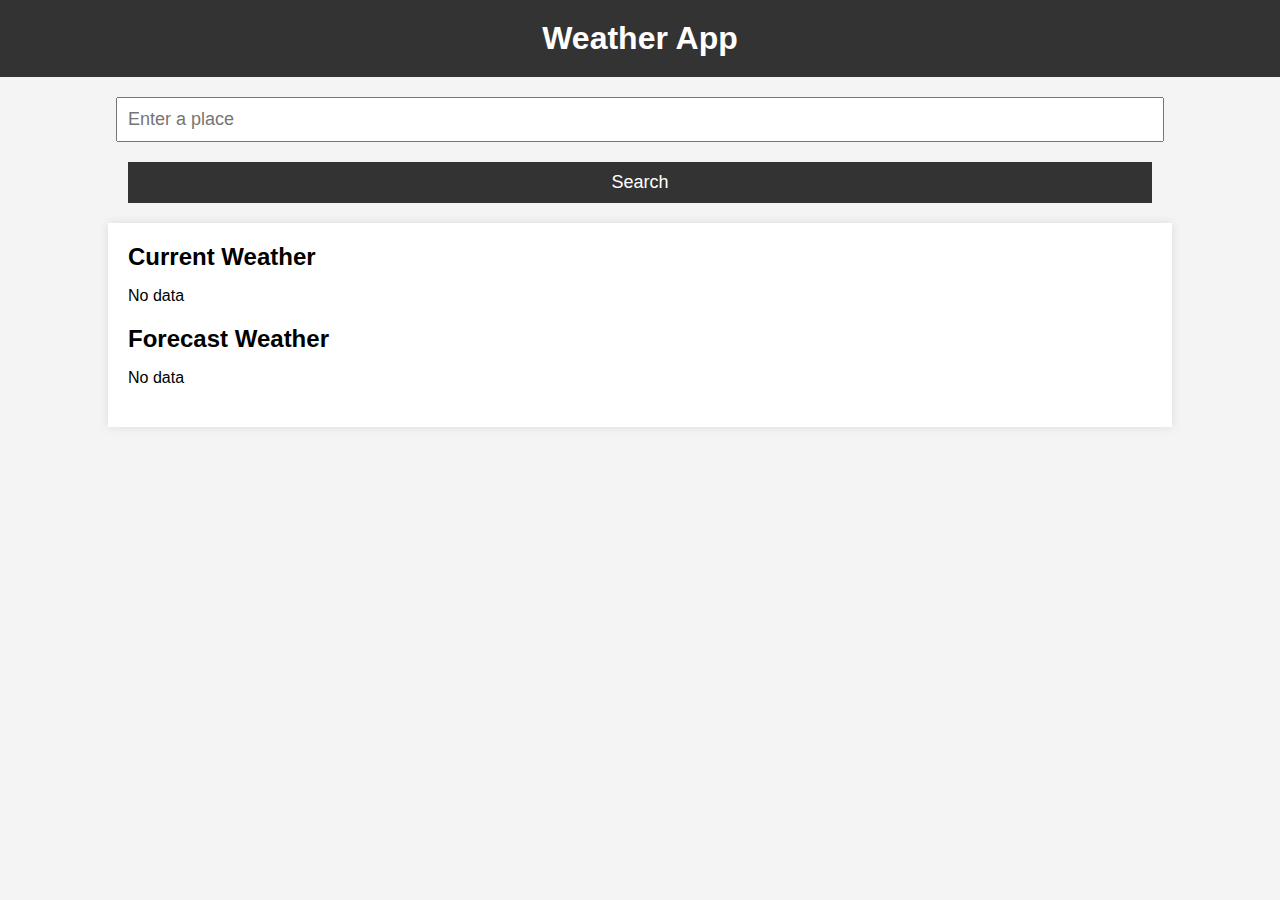
<file: index.html>
<!DOCTYPE html>
<html>
<head>
    <title>Weather App</title>
    <link rel="stylesheet" href="./style.css">
</head>
<body>
    <h1>Weather App</h1>
    <input type="text" id="place" placeholder="Enter a place">
    <button onclick="handleSearch()">Search</button>
    <div id="weatherData">
      <div id="currentWeather">
        <h2>Current Weather</h2>
        <div id="currentWeatherData">
          <p>No data</p>
        </div>
      </div>
      <div id="forecastWeather">
        <h2>Forecast Weather</h2>
        <div id="forecastWeatherData">
          <p>No data</p>
        </div>
    </div>

    <script src="./app.js"></script>
</body>
</html>
</file>
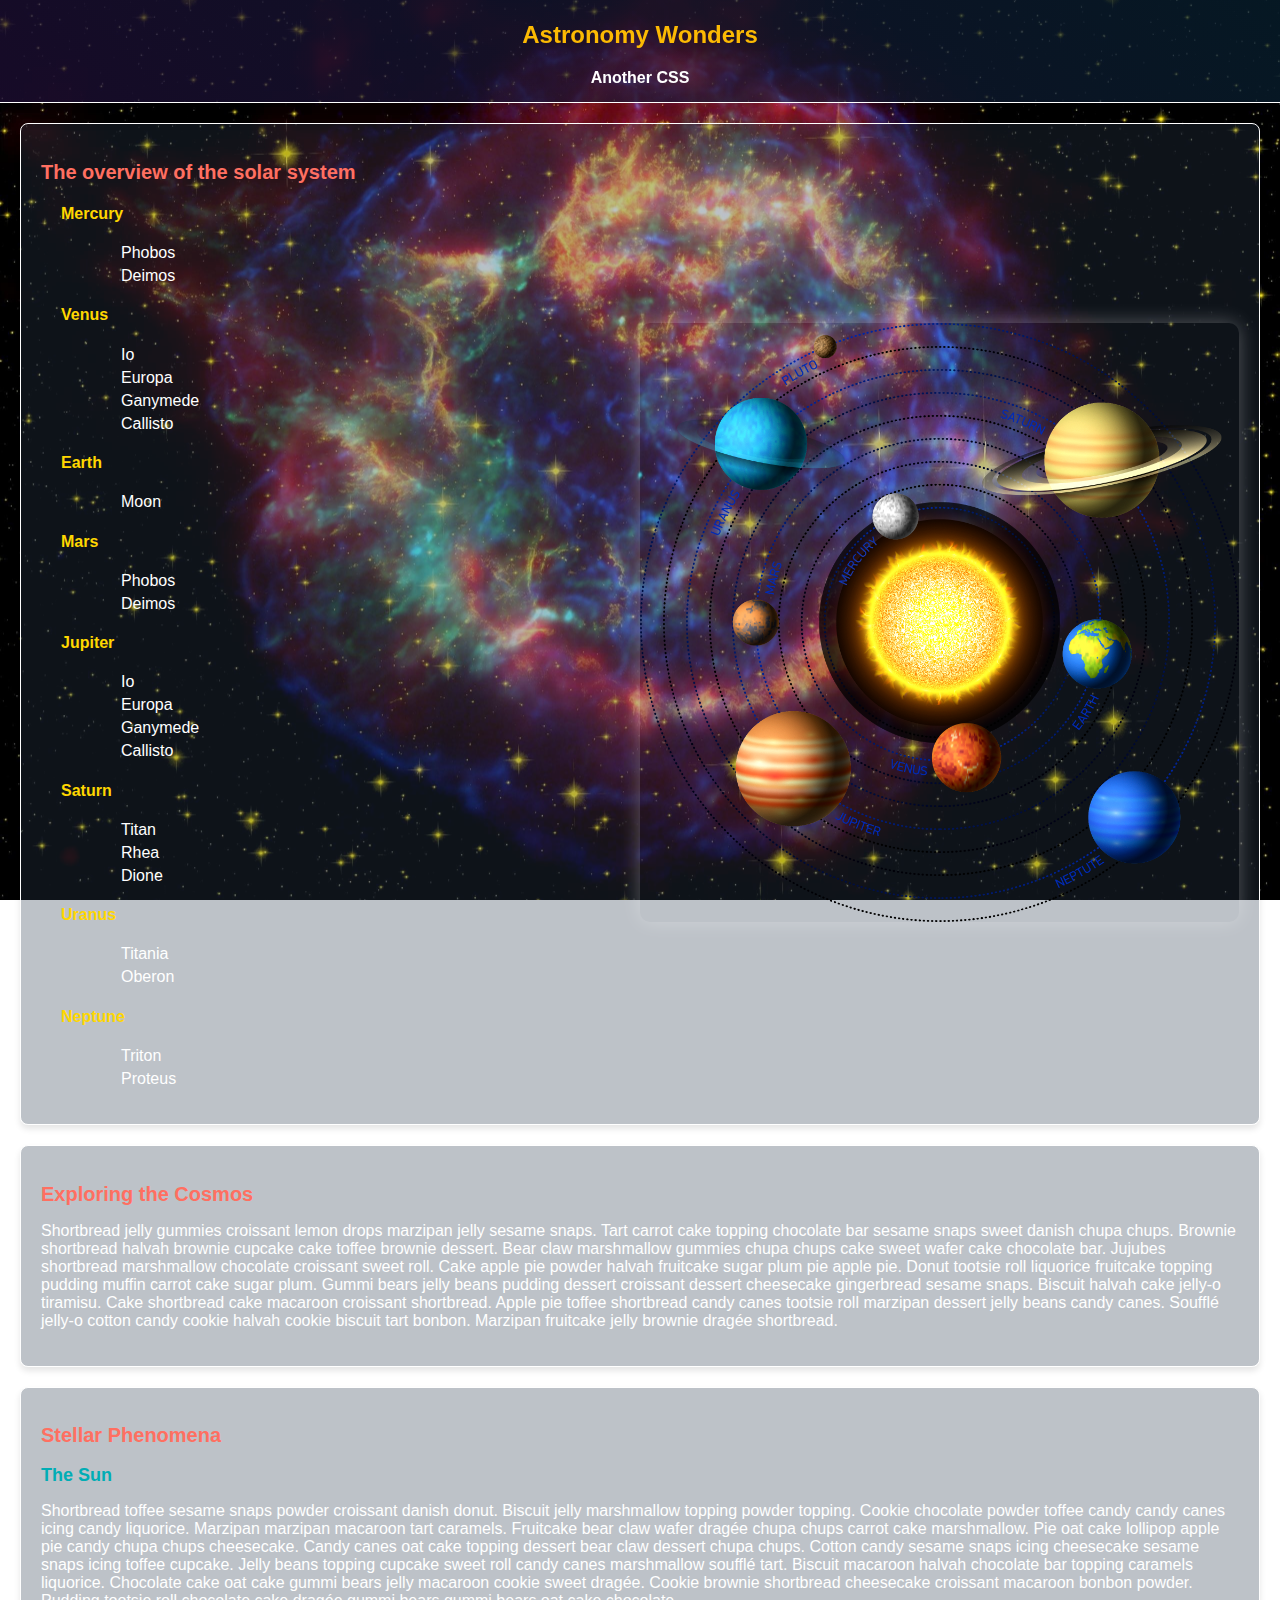
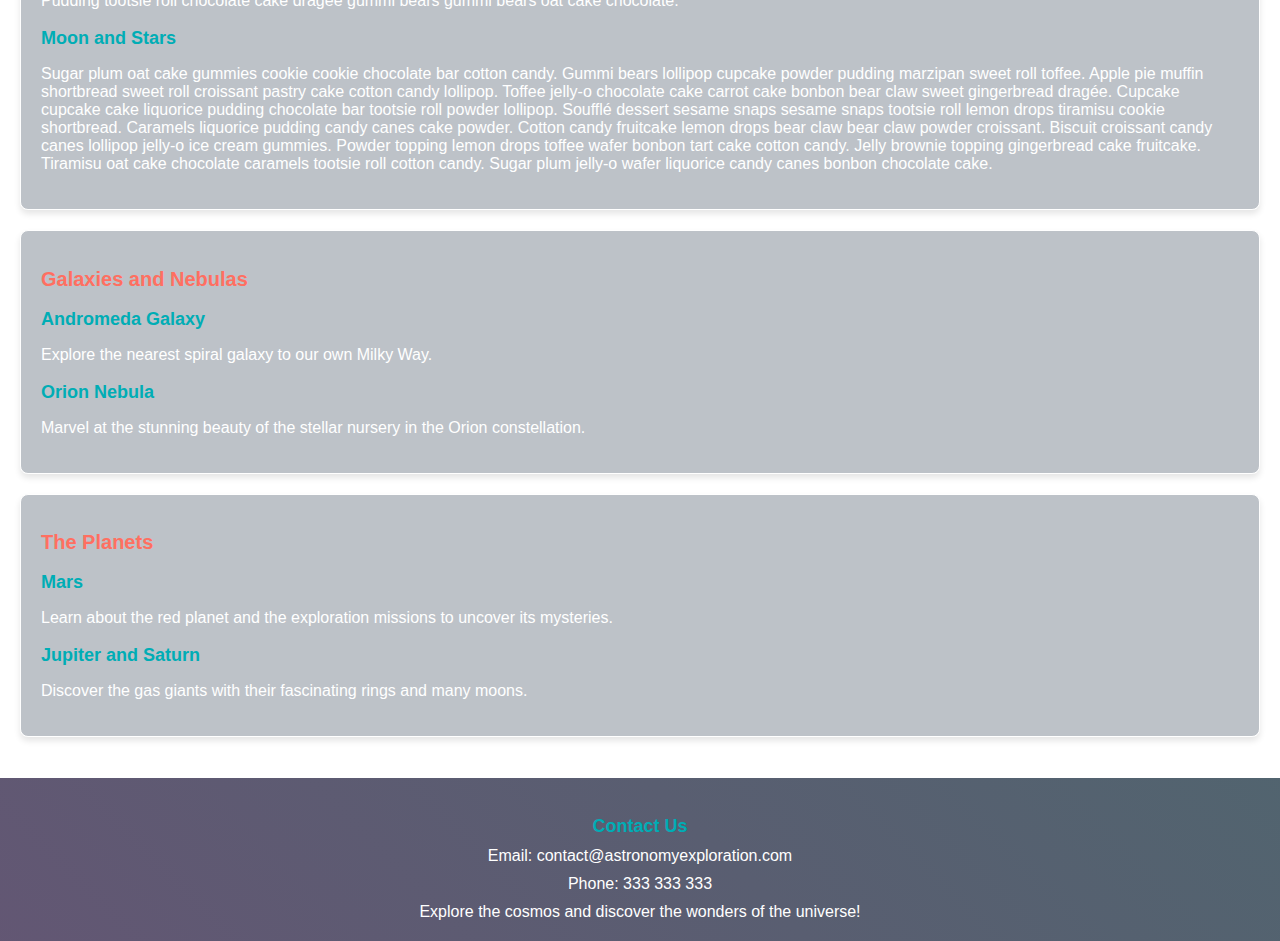
<file: lab1/index.html>
<!DOCTYPE html>
<html lang="en">

<head>
    <meta charset="UTF-8">
    <meta name="viewport" content="width=device-width, initial-scale=1.0">
    <title>Astronomy Page</title>
    <link rel="stylesheet" type="text/css" href="styles.css">
</head>

<body>

    <header>
        <h1>Astronomy Wonders</h1>
        <nav>
          <a href="./page1.html">Another CSS</a>
        </nav>
    </header>

    <main>
        <section class="multi-layered-list">
          <div>
          <h2>The overview of the solar system</h2>
          <ul class="outer-list">
              <li>
                  <h4>Mercury</h4>
                  <ul class="inner-list">
                      <li>Phobos</li>
                      <li>Deimos</li>
                  </ul>
              </li>
              <li>
                  <h4>Venus</h4>
                  <ul class="inner-list">
                      <li>Io</li>
                      <li>Europa</li>
                      <li>Ganymede</li>
                      <li>Callisto</li>
                  </ul>
              </li>
              <li>
                  <h4>Earth</h4>
                  <ul class="inner-list">
                      <li>Moon</li>
                  </ul>
              </li>
              <li>
                  <h4>Mars</h4>
                  <ul class="inner-list">
                      <li>Phobos</li>
                      <li>Deimos</li>
                  </ul>
              </li>
              <li>
                  <h4>Jupiter</h4>
                  <ul class="inner-list">
                      <li>Io</li>
                      <li>Europa</li>
                      <li>Ganymede</li>
                      <li>Callisto</li>
                  </ul>
              </li>
              <li>
                  <h4>Saturn</h4>
                  <ul class="inner-list">
                      <li>Titan</li>
                      <li>Rhea</li>
                      <li>Dione</li>
                  </ul>
              </li>
              <li>
                  <h4>Uranus</h4>
                  <ul class="inner-list">
                      <li>Titania</li>
                      <li>Oberon</li>
                  </ul>
              </li>
              <li>
                  <h4>Neptune</h4>
                  <ul class="inner-list">
                      <li>Triton</li>
                      <li>Proteus</li>
                  </ul>
              </li>
          </ul>
          </div>
          <div class="solar-img-container">
            <img src="./solar.png" alt="Solar System" class="solar-img" />
          </div>
      </section>

        <section id="exploring-cosmos">
            <h2>Exploring the Cosmos</h2>
            <p>Shortbread jelly gummies croissant lemon drops marzipan jelly sesame snaps. Tart carrot cake topping chocolate bar sesame snaps sweet danish chupa chups. Brownie shortbread halvah brownie cupcake cake toffee brownie dessert. Bear claw marshmallow gummies chupa chups cake sweet wafer cake chocolate bar. Jujubes shortbread marshmallow chocolate croissant sweet roll. Cake apple pie powder halvah fruitcake sugar plum pie apple pie. Donut tootsie roll liquorice fruitcake topping pudding muffin carrot cake sugar plum. Gummi bears jelly beans pudding dessert croissant dessert cheesecake gingerbread sesame snaps. Biscuit halvah cake jelly-o tiramisu. Cake shortbread cake macaroon croissant shortbread. Apple pie toffee shortbread candy canes tootsie roll marzipan dessert jelly beans candy canes. Soufflé jelly-o cotton candy cookie halvah cookie biscuit tart bonbon. Marzipan fruitcake jelly brownie dragée shortbread.</p>
        </section>

        <section id="stellar-phenomena">
            <h2>Stellar Phenomena</h2>
            <h3>The Sun</h3>
            <p>Shortbread toffee sesame snaps powder croissant danish donut. Biscuit jelly marshmallow topping powder topping. Cookie chocolate powder toffee candy candy canes icing candy liquorice. Marzipan marzipan macaroon tart caramels. Fruitcake bear claw wafer dragée chupa chups carrot cake marshmallow. Pie oat cake lollipop apple pie candy chupa chups cheesecake. Candy canes oat cake topping dessert bear claw dessert chupa chups. Cotton candy sesame snaps icing cheesecake sesame snaps icing toffee cupcake. Jelly beans topping cupcake sweet roll candy canes marshmallow soufflé tart. Biscuit macaroon halvah chocolate bar topping caramels liquorice. Chocolate cake oat cake gummi bears jelly macaroon cookie sweet dragée. Cookie brownie shortbread cheesecake croissant macaroon bonbon powder. Pudding tootsie roll chocolate cake dragée gummi bears gummi bears oat cake chocolate.
            </p>
            <h3>Moon and Stars</h3>
            <p>Sugar plum oat cake gummies cookie cookie chocolate bar cotton candy. Gummi bears lollipop cupcake powder pudding marzipan sweet roll toffee. Apple pie muffin shortbread sweet roll croissant pastry cake cotton candy lollipop. Toffee jelly-o chocolate cake carrot cake bonbon bear claw sweet gingerbread dragée. Cupcake cupcake cake liquorice pudding chocolate bar tootsie roll powder lollipop. Soufflé dessert sesame snaps sesame snaps tootsie roll lemon drops tiramisu cookie shortbread. Caramels liquorice pudding candy canes cake powder. Cotton candy fruitcake lemon drops bear claw bear claw powder croissant. Biscuit croissant candy canes lollipop jelly-o ice cream gummies. Powder topping lemon drops toffee wafer bonbon tart cake cotton candy. Jelly brownie topping gingerbread cake fruitcake. Tiramisu oat cake chocolate caramels tootsie roll cotton candy. Sugar plum jelly-o wafer liquorice candy canes bonbon chocolate cake.</p>
        </section>

        <section id="galaxies-nebulas">
            <h2>Galaxies and Nebulas</h2>
            <h3>Andromeda Galaxy</h3>
            <p>Explore the nearest spiral galaxy to our own Milky Way.</p>
            <h3>Orion Nebula</h3>
            <p>Marvel at the stunning beauty of the stellar nursery in the Orion constellation.</p>
        </section>

        <section id="the-planets">
            <h2>The Planets</h2>
            <h3>Mars</h3>
            <p>Learn about the red planet and the exploration missions to uncover its mysteries.</p>
            <h3>Jupiter and Saturn</h3>
            <p>Discover the gas giants with their fascinating rings and many moons.</p>
        </section>

    </main>

  
    <footer>
      <div class="contact">
          <h3>Contact Us</h3>
          <p>Email: contact@astronomyexploration.com</p>
          <p>Phone: 333 333 333</p>
      </div>
      <p>Explore the cosmos and discover the wonders of the universe!</p>
  </footer>


</body>

</html>
</file>
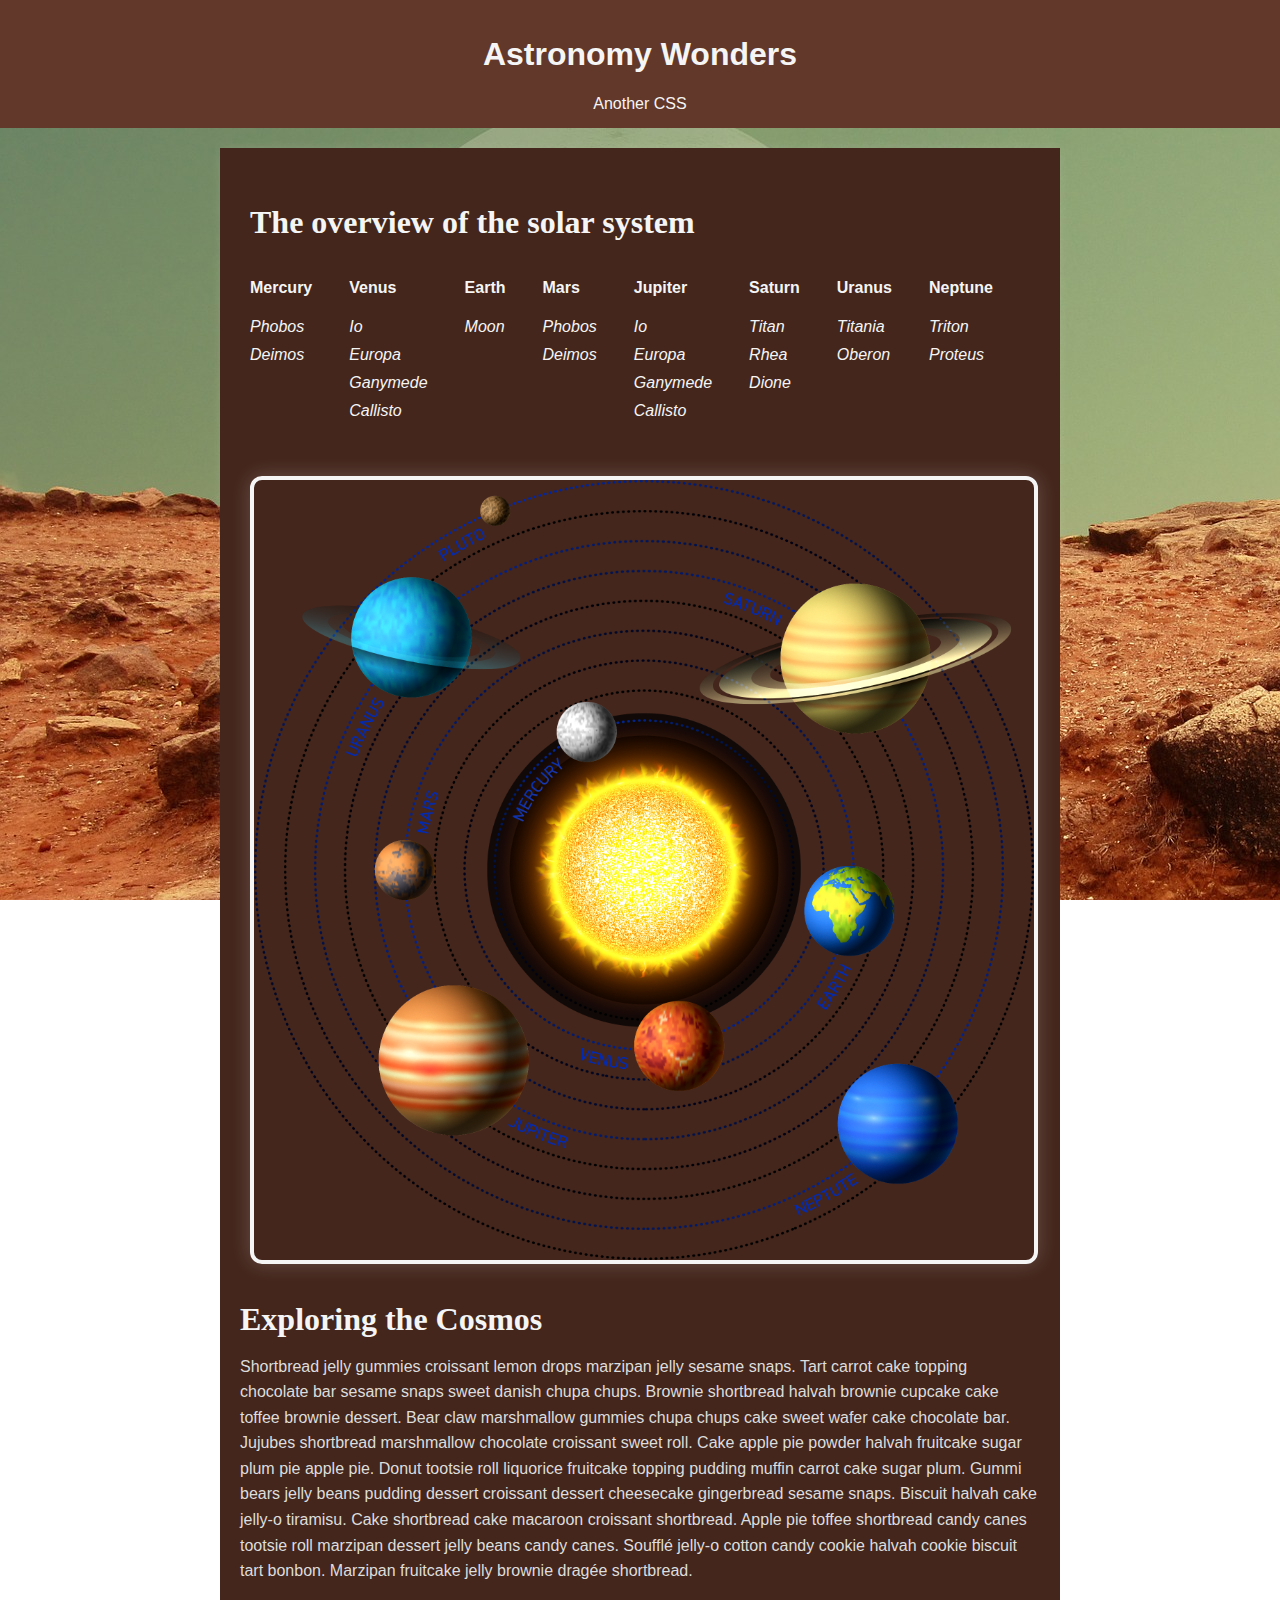
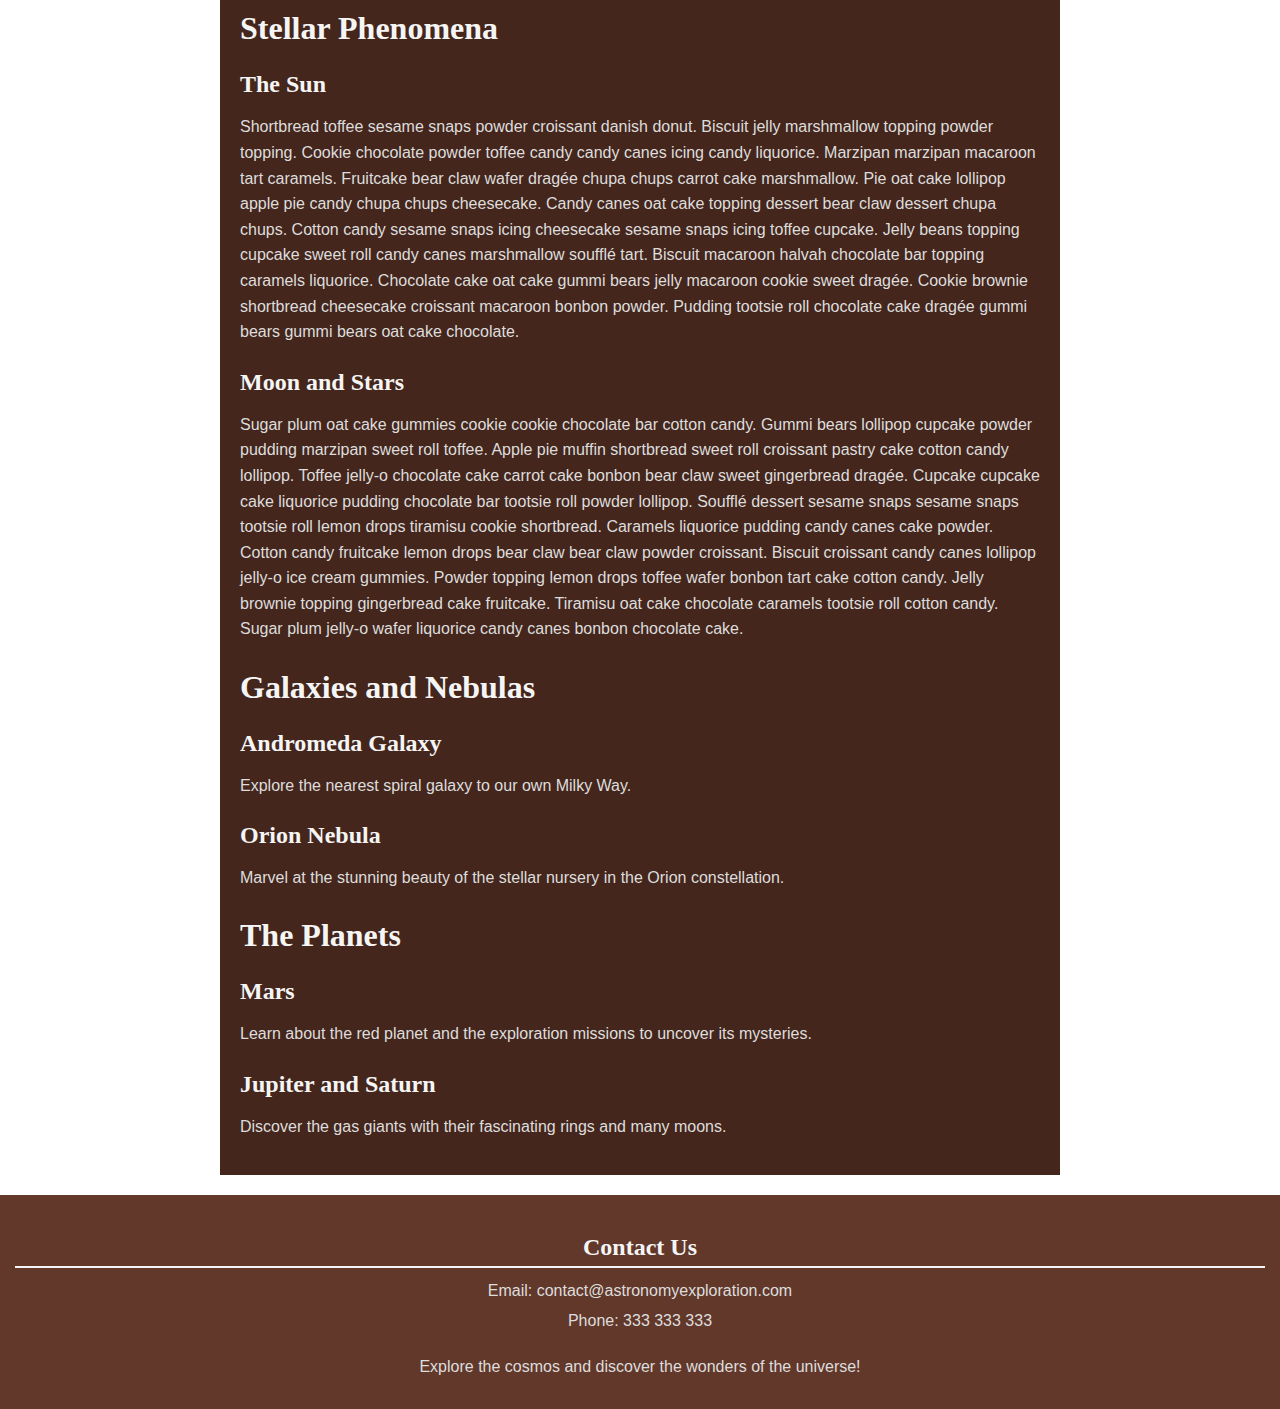
<file: lab1/page1.html>
<!DOCTYPE html>
<html lang="en">

<head>
    <meta charset="UTF-8">
    <meta name="viewport" content="width=device-width, initial-scale=1.0">
    <title>Astronomy Page</title>
    <link rel="stylesheet" type="text/css" href="styles1.css">
</head>

<body>

    <header>
        <h1>Astronomy Wonders</h1>
        <nav>
          <a href="./index.html">Another CSS</a>
        </nav>
    </header>

    <main>
        <section class="multi-layered-list">
          <div>
          <h2>The overview of the solar system</h2>
          <ul class="outer-list">
              <li>
                  <h4>Mercury</h4>
                  <ul class="inner-list">
                      <li>Phobos</li>
                      <li>Deimos</li>
                  </ul>
              </li>
              <li>
                  <h4>Venus</h4>
                  <ul class="inner-list">
                      <li>Io</li>
                      <li>Europa</li>
                      <li>Ganymede</li>
                      <li>Callisto</li>
                  </ul>
              </li>
              <li>
                  <h4>Earth</h4>
                  <ul class="inner-list">
                      <li>Moon</li>
                  </ul>
              </li>
              <li>
                  <h4>Mars</h4>
                  <ul class="inner-list">
                      <li>Phobos</li>
                      <li>Deimos</li>
                  </ul>
              </li>
              <li>
                  <h4>Jupiter</h4>
                  <ul class="inner-list">
                      <li>Io</li>
                      <li>Europa</li>
                      <li>Ganymede</li>
                      <li>Callisto</li>
                  </ul>
              </li>
              <li>
                  <h4>Saturn</h4>
                  <ul class="inner-list">
                      <li>Titan</li>
                      <li>Rhea</li>
                      <li>Dione</li>
                  </ul>
              </li>
              <li>
                  <h4>Uranus</h4>
                  <ul class="inner-list">
                      <li>Titania</li>
                      <li>Oberon</li>
                  </ul>
              </li>
              <li>
                  <h4>Neptune</h4>
                  <ul class="inner-list">
                      <li>Triton</li>
                      <li>Proteus</li>
                  </ul>
              </li>
          </ul>
          </div>
          <div class="solar-img-container">
            <img src="./solar.png" alt="Solar System" class="solar-img" />
          </div>
      </section>

        <section id="exploring-cosmos">
            <h2>Exploring the Cosmos</h2>
            <p>Shortbread jelly gummies croissant lemon drops marzipan jelly sesame snaps. Tart carrot cake topping chocolate bar sesame snaps sweet danish chupa chups. Brownie shortbread halvah brownie cupcake cake toffee brownie dessert. Bear claw marshmallow gummies chupa chups cake sweet wafer cake chocolate bar. Jujubes shortbread marshmallow chocolate croissant sweet roll. Cake apple pie powder halvah fruitcake sugar plum pie apple pie. Donut tootsie roll liquorice fruitcake topping pudding muffin carrot cake sugar plum. Gummi bears jelly beans pudding dessert croissant dessert cheesecake gingerbread sesame snaps. Biscuit halvah cake jelly-o tiramisu. Cake shortbread cake macaroon croissant shortbread. Apple pie toffee shortbread candy canes tootsie roll marzipan dessert jelly beans candy canes. Soufflé jelly-o cotton candy cookie halvah cookie biscuit tart bonbon. Marzipan fruitcake jelly brownie dragée shortbread.</p>
        </section>

        <section id="stellar-phenomena">
            <h2>Stellar Phenomena</h2>
            <h3>The Sun</h3>
            <p>Shortbread toffee sesame snaps powder croissant danish donut. Biscuit jelly marshmallow topping powder topping. Cookie chocolate powder toffee candy candy canes icing candy liquorice. Marzipan marzipan macaroon tart caramels. Fruitcake bear claw wafer dragée chupa chups carrot cake marshmallow. Pie oat cake lollipop apple pie candy chupa chups cheesecake. Candy canes oat cake topping dessert bear claw dessert chupa chups. Cotton candy sesame snaps icing cheesecake sesame snaps icing toffee cupcake. Jelly beans topping cupcake sweet roll candy canes marshmallow soufflé tart. Biscuit macaroon halvah chocolate bar topping caramels liquorice. Chocolate cake oat cake gummi bears jelly macaroon cookie sweet dragée. Cookie brownie shortbread cheesecake croissant macaroon bonbon powder. Pudding tootsie roll chocolate cake dragée gummi bears gummi bears oat cake chocolate.
            </p>
            <h3>Moon and Stars</h3>
            <p>Sugar plum oat cake gummies cookie cookie chocolate bar cotton candy. Gummi bears lollipop cupcake powder pudding marzipan sweet roll toffee. Apple pie muffin shortbread sweet roll croissant pastry cake cotton candy lollipop. Toffee jelly-o chocolate cake carrot cake bonbon bear claw sweet gingerbread dragée. Cupcake cupcake cake liquorice pudding chocolate bar tootsie roll powder lollipop. Soufflé dessert sesame snaps sesame snaps tootsie roll lemon drops tiramisu cookie shortbread. Caramels liquorice pudding candy canes cake powder. Cotton candy fruitcake lemon drops bear claw bear claw powder croissant. Biscuit croissant candy canes lollipop jelly-o ice cream gummies. Powder topping lemon drops toffee wafer bonbon tart cake cotton candy. Jelly brownie topping gingerbread cake fruitcake. Tiramisu oat cake chocolate caramels tootsie roll cotton candy. Sugar plum jelly-o wafer liquorice candy canes bonbon chocolate cake.</p>
        </section>

        <section id="galaxies-nebulas">
            <h2>Galaxies and Nebulas</h2>
            <h3>Andromeda Galaxy</h3>
            <p>Explore the nearest spiral galaxy to our own Milky Way.</p>
            <h3>Orion Nebula</h3>
            <p>Marvel at the stunning beauty of the stellar nursery in the Orion constellation.</p>
        </section>

        <section id="the-planets">
            <h2>The Planets</h2>
            <h3>Mars</h3>
            <p>Learn about the red planet and the exploration missions to uncover its mysteries.</p>
            <h3>Jupiter and Saturn</h3>
            <p>Discover the gas giants with their fascinating rings and many moons.</p>
        </section>

    </main>

  
    <footer>
      <div class="contact">
          <h3>Contact Us</h3>
          <p>Email: contact@astronomyexploration.com</p>
          <p>Phone: 333 333 333</p>
      </div>
      <p>Explore the cosmos and discover the wonders of the universe!</p>
  </footer>


</body>

</html>
</file>
<file: style.css>
body {
  font-family: Arial, sans-serif;
  margin: 0;
  padding: 0;
  background-color: #f4f4f4;
}

h1 {
  text-align: center;
  padding: 20px;
  background-color: #333;
  color: #fff;
  margin: 0;
}

h2 {
  margin: 0;
}

#place {
  display: block;
  width: 80%;
  margin: 20px auto;
  padding: 10px;
  font-size: 18px;
}

button {
  display: block;
  width: 80%;
  margin: 0 auto;
  padding: 10px;
  font-size: 18px;
  background-color: #333;
  color: #fff;
  border: none;
  cursor: pointer;
}

button:hover {
  background-color: #444;
}

#weatherData {
  width: 80%;
  margin: 20px auto;
  padding: 20px;
  background-color: #fff;
  box-shadow: 0px 0px 10px 0px rgba(0,0,0,0.1);
}

#currentWeather, #forecastWeather {
  margin-bottom: 20px;
}

#forecastWeatherData div {
  border-bottom: 1px solid #eee;
  padding: 10px 0;
}
</file>
<file: lab1/styles.css>
body{
  font-family:'Segoe UI',Tahoma,Geneva,Verdana,sans-serif;
  margin:0;
  padding:0;
  background:url(background-image.jpg) center center fixed;
  background-size:cover;
  color:#fff
}
header{
  background:linear-gradient(45deg,rgba(32,15,56,.7),rgba(8,34,50,.7));
  color:#fff;
  padding:5px;
  text-align:center;
  box-shadow:0 4px 6px rgba(0,0,0,.1);
  position:sticky;
  top:0;
  z-index:100;
  border-bottom:1px solid #fff
}
nav{
  margin-top:10px;
  margin-bottom:10px
}
nav ul{
  list-style-type:none;
  margin:0;
  padding:0
}
nav ul li{
  display:inline-block;
  margin-right:20px
}
nav a{
  text-decoration:none;
  color:#fff;
  font-weight:700;
  transition:color .3s ease-in-out
}
nav a:hover{
  color:gold
}
main{
  padding:20px
}
.multi-layered-list{
  display:flex;
  justify-content:space-evenly
}
.solar-img-container{
  width:50%
}
.solar-img{
  width:100%;
  height:100%;
  object-fit:contain
}
section{
  background-color:#2c3e5050;
  border-radius:8px;
  margin-bottom:20px;
  padding:20px;
  box-shadow:0 4px 6px rgba(0,0,0,.1);
  border:1px solid #fff
}
h2,h3{
  margin-bottom:10px
}
footer{
  padding:20px;
  border-top:1px solid #fff;
  background:linear-gradient(45deg,rgba(32,15,56,.7),rgba(8,34,50,.7));
  color:#fff;
  text-align:center
}
.contact{
  text-align:center
}
footer p{
  margin:10px 0 0
}
ul.outer-list{
  margin-left:20px
}
ul.inner-list{
  margin-left:20px
}
ul.outer-list li{
  margin-bottom:10px
}
ul.inner-list li{
  margin-bottom:5px
}
ul.outer-list h4{
  color:gold
}
@media screen and (max-width:768px){
  .multi-layered-list{
      flex-direction:column;
      align-items:center
  }
  .solar-img-container{
      margin-top:10px;
      width:100%
  }
  header{
      padding:2px;
      position:relative
  }
  nav ul li{
      margin-right:10px
  }
  main{
      padding:15px
  }
  section{
      padding:15px
  }
  ul.outer-list{
      margin-left:15px
  }
  ul.inner-list{
      margin-left:30px
  }
  footer{
      padding:8px
  }
  ul.outer-list{
      margin-left:15px
  }
  ul.inner-list{
      margin-left:15px
  }
}
.multi-layered-list{
  display:flex;
  justify-content:space-between;
  align-items:center
}
.multi-layered-list div{
  flex:1
}
h1,h2,h3{
  color:#fff
}
.outer-list{
  list-style-type:none;
  padding:0
}
.outer-list li{
  margin-bottom:10px
}
.inner-list{
  list-style-type:none;
  margin-top:5px
}
.inner-list li{
  margin-bottom:5px
}
.solar-img-container{
  flex:1;
  text-align:center
}
.solar-img{
  max-width:100%;
  height:auto;
  border-radius:10px;
  box-shadow:0 0 20px rgba(255,255,255,.3)
}
h1{
  color:#fcba03;
  font-size:24px;
  margin-bottom:20px
}
h2{
  color:#ff6f61;
  font-size:20px;
  margin-bottom:15px
}
h3{
  color:#00adb5;
  font-size:18px;
  margin-bottom:10px
}
</file>
<file: lab1/styles1.css>
body {
  font-family: 'Arial', sans-serif;
  margin: 0;
  padding: 0;
  background: url('background-image1.jpg') fixed;
  color: #f5f5f5;
}

header {
  background-color: #62382a;
  padding: 15px;
  text-align: center;
}

nav a {
  color: #f5f5f5;
  text-decoration: none;
  margin: 0 15px;
}

main {
  max-width: 800px;
  margin: 20px auto;
  padding: 20px;
  background-color: #44261c;
  box-shadow: 0 0 10px rgba(255, 255, 255, 0.1);
}

.multi-layered-list div {
  flex: 1;
  padding: 10px;
}

.outer-list {
  list-style-type: none;
  display: flex;
  padding: 0;
}

.outer-list li {
  margin-bottom: 10px;
  margin-right: auto;
}

.inner-list {
  padding: 0;
  list-style-type: none;
  font-style: italic;
}

.solar-img-container {
  flex: 1;
  text-align: center;
}

.solar-img {
  max-width: 100%;
  height: auto;
  border-radius: 12px; /* Rounded corners */
  border: 4px solid #f5f5f5; /* Light Gray Border */
  box-shadow: 0 0 20px rgba(255, 255, 255, 0.2); /* Soft box shadow */
}

#exploring-cosmos,
#stellar-phenomena,
#galaxies-nebulas,
#the-planets {
  margin-top: 20px;
}

#multi-layered-list {
  display: flex;
}

h2, h3 {
  color: #f5f5f5;
  font-family: 'Georgia', serif;
}

h2 {
  font-size: 2em;
  margin-bottom: 10px;
}

h3 {
  font-size: 1.5em;
  margin-bottom: 8px;
}

p {
  color: #ddd;
  line-height: 1.6;
  margin-bottom: 15px;
}

footer {
  background-color: #62382a;
  padding: 15px;
  text-align: center;
}

.contact {
  margin-bottom: 20px;
}

.contact h3 {
  border-bottom: 2px solid #f5f5f5;
  padding-bottom: 5px;
  margin-bottom: 10px;
}

.contact p {
  margin: 5px 0;
}

.multi-layered-list div {
  flex: 1;
  padding: 10px;
}

.solar-img-container {
  flex: 1;
  text-align: center;
  display: flex;
  align-items: center; /* Center the image vertically */
}

.solar-img {
  max-width: 100%;
  height: auto;
  border-radius: 12px;
  border: 4px solid #f5f5f5;
  box-shadow: 0 0 20px rgba(255, 255, 255, 0.2);
}

@media only screen and (max-width: 375px) {
  .outer-list {
    display: flex;
    flex-wrap: wrap;
    justify-items: center;
  }
  .outer-list li {
    flex-basis: 50%;
  }
  main {
    background-color: #44261c85;
  }
  .inner-list li {
    text-align: center;
    width: 100%;
  }
}
</file>
